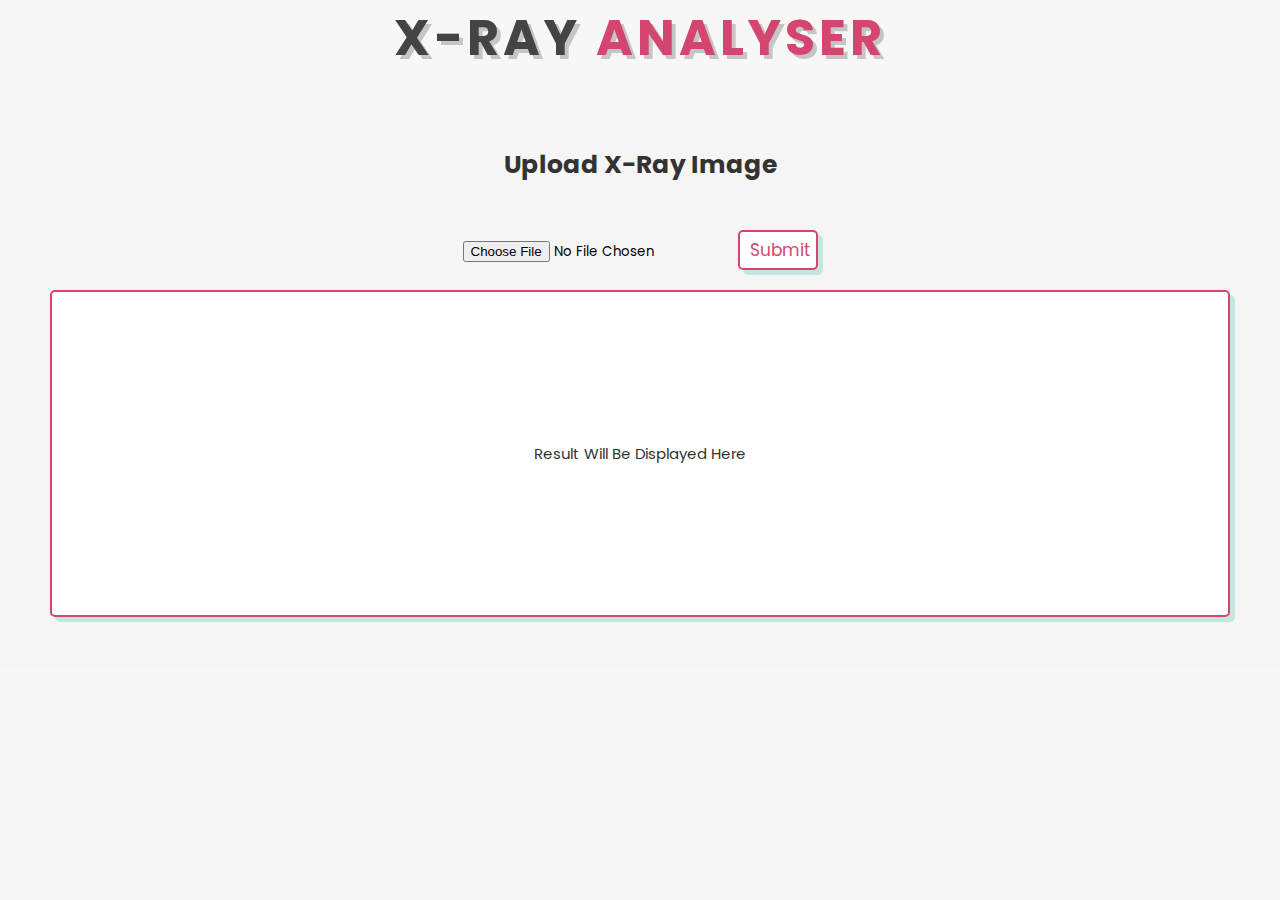
<file: analyser.html>
<!DOCTYPE html>
<html lang="en">

<head>
    <meta charset="UTF-8">
    <meta http-equiv="X-UA-Compatible" content="IE=edge">
    <meta name="viewport" content="width=device-width, initial-scale=1.0">
    <link rel="stylesheet" href="style.css">
    <title>X-Ray Analyser</title>
    <style>
        @import url('https://fonts.googleapis.com/css2?family=Poppins:wght@400;500;600;700&display=swap');
    </style>
</head>

<body>
    <h1 class="heading">X-RAY <span>ANALYSER</span></h1>

    <section class="analyser" id="analyser">
        <h1>Upload X-Ray Image</h1><br>
        <form id="uploadForm">
            <input type="file" id="xrayImage" accept="image/jpeg, image/png" required>
            <button type="submit" class="btn">Submit</button>
        </form>

        <div class="box-container">
            <div class="box">
                <p id="result">Result will be displayed here</p>
            </div>
        </div>
    </section>

    <script src="script.js"></script>
</body>

</html>
</file>
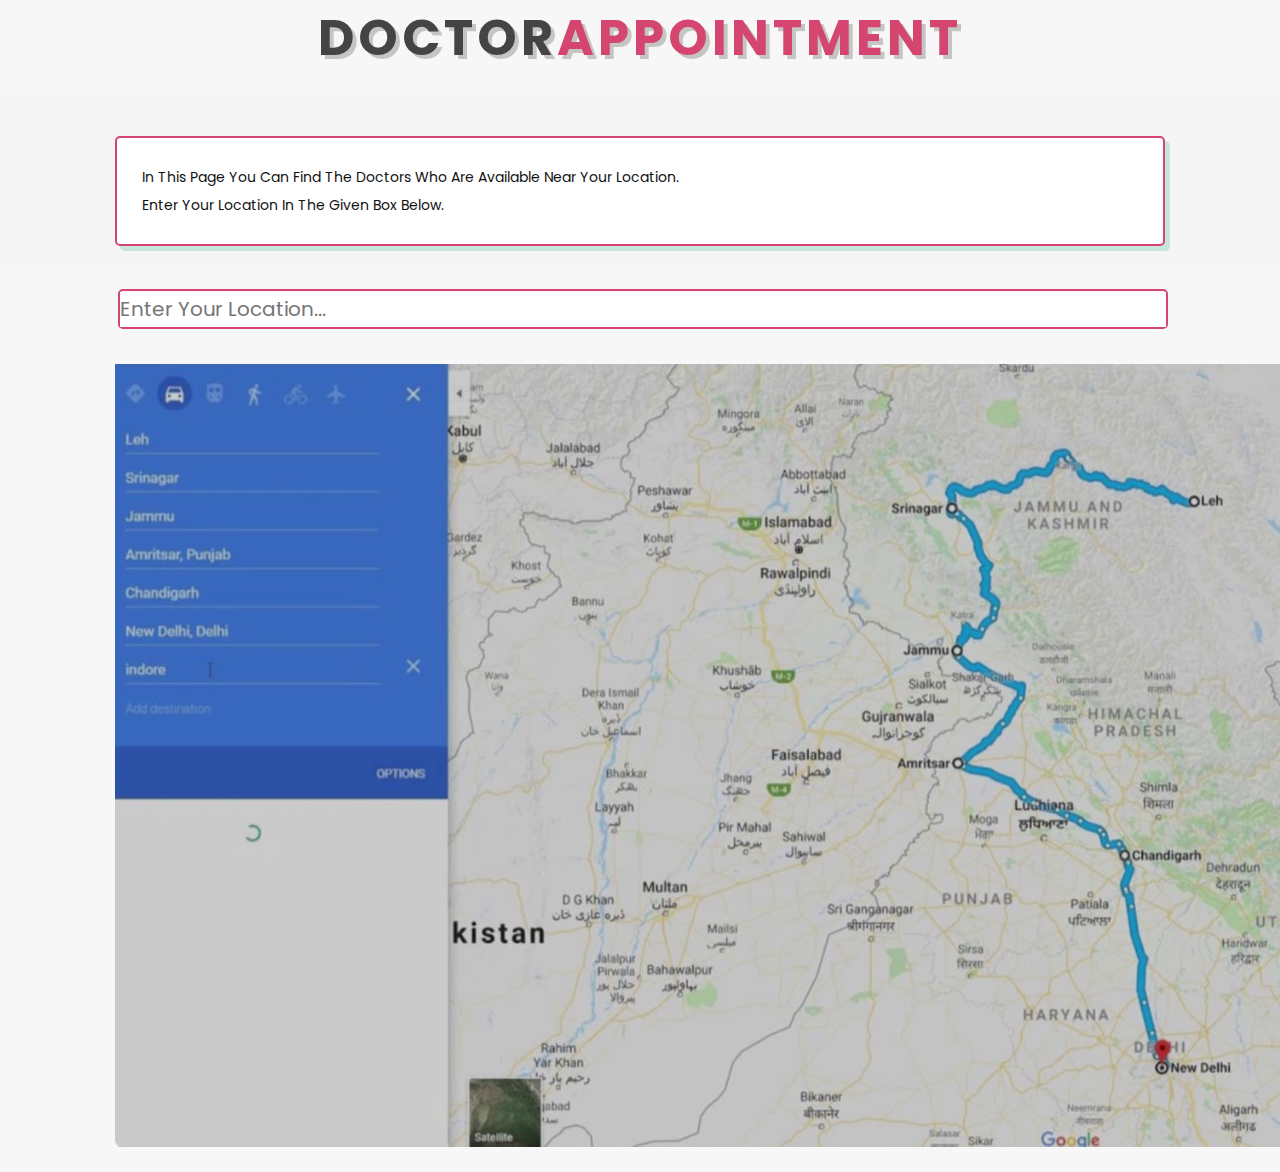
<file: appointment.html>
<!DOCTYPE html>
<html lang="en">

<head>
  <meta charset="UTF-8">
  <meta http-equiv="X-UA-Compatible" content="IE=edge">
  <meta name="viewport" content="width=device-width, initial-scale=1.0">
  <link rel="stylesheet" href="style.css">
  <title>Doctor Appointment</title>
  <style>
    /* Import Google Font - Poppins */
    @import url('https://fonts.googleapis.com/css2?family=Poppins:wght@400;500;600;700&display=swap');
</style>

</head>
<body>
    <h1 class="heading"> Doctor<span>Appointment</span> </h1>

    <section class="services" id="services">

    <div class="box-container">

      <div class="box">
          <p>In this page you can find the doctors who are available near your location.</p>
          <p>Enter your location in the given box below.</p>
          
      </div>
    </div>
    </section>
    <section class="bar" id="bar">
      <div class="search">
          <input type="text"  class="input" placeholder="Enter your Location...">
          <button class="search_icon"><i class="fa-solid fa-message-bot"></i></button>
      </div>
      <br><br>
      <div class="image">
        <img src="map.jpg" alt="">
    </div>
  </section>
</body>
</file>
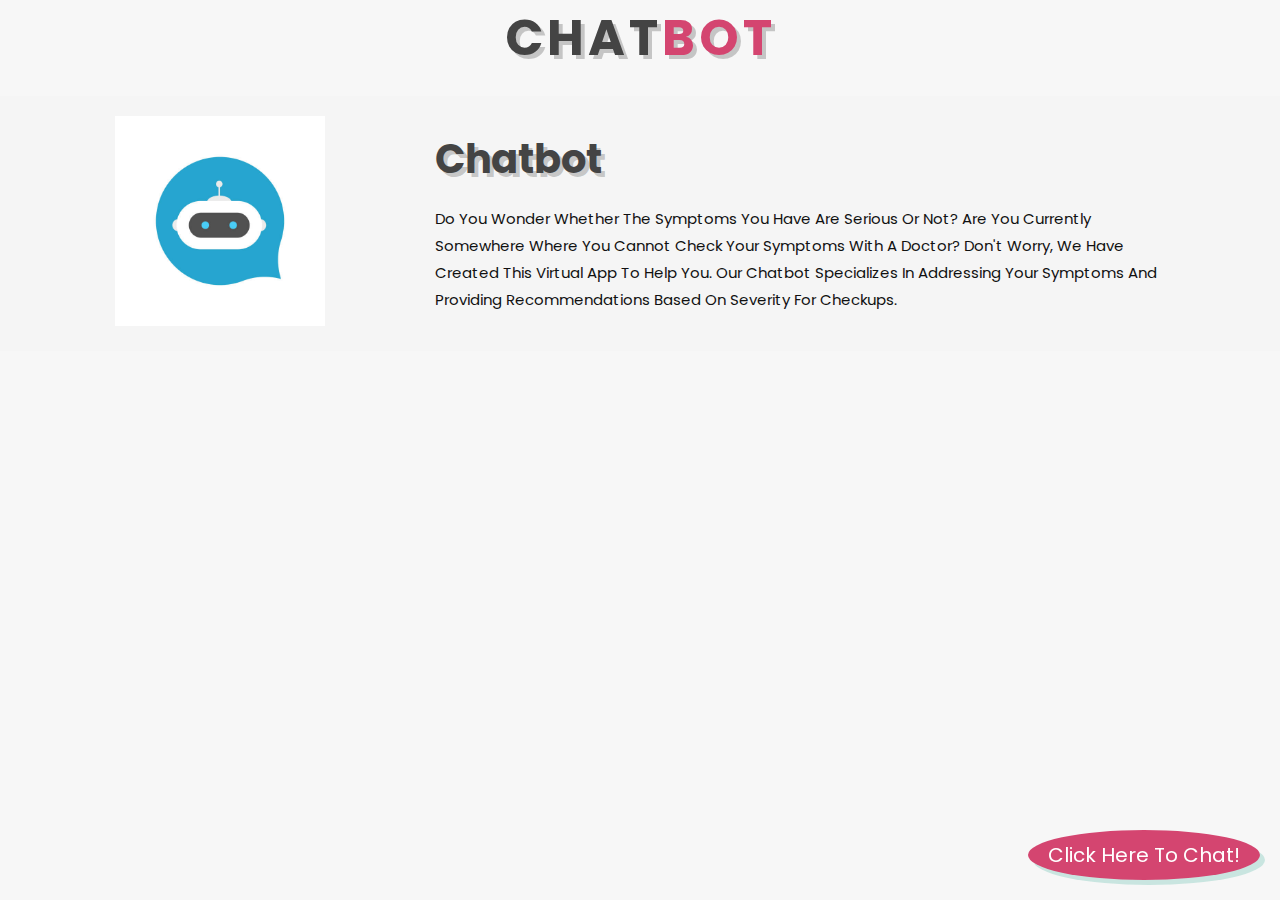
<file: checkup.html>
<!DOCTYPE html>
<html lang="en">
<head>
  <meta charset="UTF-8">
  <meta http-equiv="X-UA-Compatible" content="IE=edge">
  <meta name="viewport" content="width=device-width, initial-scale=1.0">
  <link rel="stylesheet" href="style.css">
  <title>Chatbot Checkup</title>
  <style>
    /* Import Google Font - Poppins */
    @import url('https://fonts.googleapis.com/css2?family=Poppins:wght@400;500;600;700&display=swap');
  </style>
</head>
<body>
  <h1 class="heading"> Chat<span>bot</span> </h1>
  <section class="chat" id="chat">
    <div class="row">
      <div class="image">
        <img src="chatbot.jpg" alt="Chatbot Image">
      </div>
      <div class="content">
        <h3>Chatbot</h3>
        <p>Do you wonder whether the symptoms you have are serious or not? Are you currently somewhere where you cannot check your symptoms with a doctor? Don't worry, we have created this virtual app to help you. Our chatbot specializes in addressing your symptoms and providing recommendations based on severity for checkups.</p>
      </div>
    </div>
  </section>

  <section class="bar" id="bar">
      <button id = "chatbot-button">Click here to chat!</button>
  </section>

  <!-- Botpress Chatbot Integration -->
  <script src="https://cdn.botpress.cloud/webchat/v2.1/inject.js"></script>
  <script src="https://mediafiles.botpress.cloud/ce365f52-c05c-40e3-85d1-0a3772774cce/webchat/v2.1/config.js"></script>

  <script>
    window.botpressWebChat.init({
      botId: 'ce365f52-c05c-40e3-85d1-0a3772774cce',
      hostUrl: 'https://mediafiles.botpress.cloud',
      messagingUrl: 'https://mediafiles.botpress.cloud',
      enableReset: true,
      showConversationsButton: true
    });

    document.getElementById('chatbot-button').addEventListener('click',function(){
        window.botpressWebChat.open();
    });
  </script>

  <script src="index.js"></script>
</body>
</html>
</file>
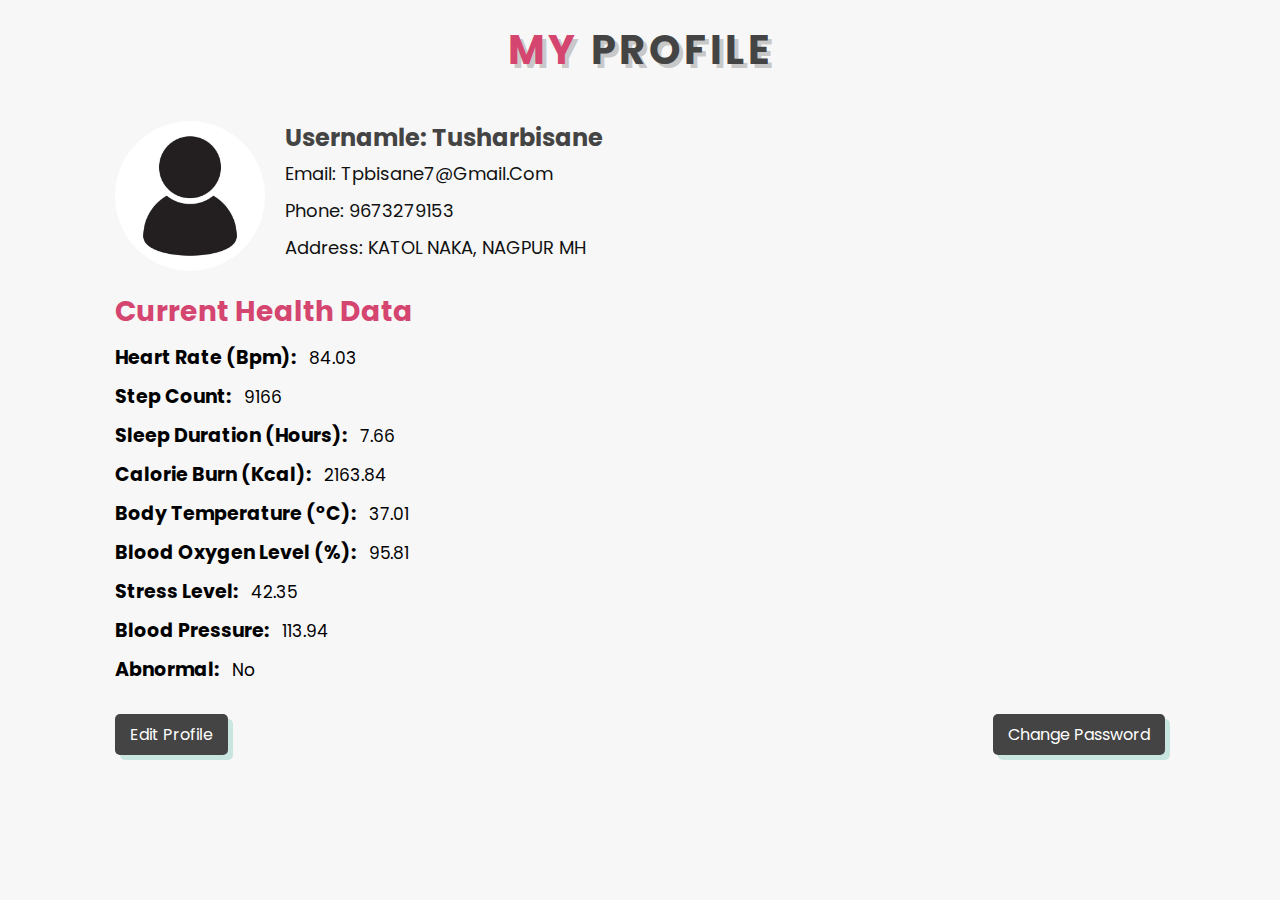
<file: profile.html>
<!DOCTYPE html>
<html lang="en">
<head>
    <meta charset="UTF-8">
    <meta name="viewport" content="width=device-width, initial-scale=1.0">
    <title>Profile Page</title>
    <link rel="stylesheet" href="style.css">
</head>
<body>
    <section class="profile" id="profile">
        <h1 class="heading"><span>My</span> Profile</h1>

        <div class="row">
            <div class="image">
                <img src="profile.jpg" alt="Profile Picture">
            </div>

            <div class="content">
                <h3>Usernamle: Tusharbisane</h3>
                <p>Email: tpbisane7@gmail.com</p>
                <p>Phone: 9673279153</p>
                <p>Address: KATOL NAKA, NAGPUR MH</p>
            </div>
        </div>

        <div class="health-data">
            <h3>Current Health Data</h3>
            <ul>
                <li>
                    <span>Heart Rate (bpm):</span>
                    <span>84.03</span>
                </li>
                <li>
                    <span>Step Count:</span>
                    <span>9166</span>
                </li>
                <li>
                    <span>Sleep Duration (hours):</span>
                    <span>7.66</span>
                </li>
                <li>
                    <span>Calorie Burn (kcal):</span>
                    <span>2163.84</span>
                </li>
                <li>
                    <span>Body Temperature (°C):</span>
                    <span>37.01</span>
                </li>
                <li>
                    <span>Blood Oxygen Level (%):</span>
                    <span>95.81</span>
                </li>
                <li>
                    <span>Stress Level:</span>
                    <span>42.35</span>
                </li>
                <li>
                    <span>Blood Pressure:</span>
                    <span>113.94</span>
                </li>
                <li>
                    <span>Abnormal:</span>
                    <span>No</span>
                </li>
            </ul>
        </div>

        <div class="profile-btns">
            <a href="#" class="btn">Edit Profile</a>
            <a href="#" class="btn">Change Password</a>
        </div>
    </section>
</body>
</html>
</file>
<file: style.css>
@import url('https://fonts.googleapis.com/css2?family=Poppins:wght@100;200;300;400;500;600;700&display=swap');


:root{
    --green:#d44570;
    --black:#444;
    --light-color:#111;
    --box-shadow:.5rem .5rem 0 rgba(22, 160, 133, .2);
    --text-shadow:.4rem .4rem 0 rgba(0, 0, 0, .2);
    --border:.2rem solid var(--green);
}

*{
    font-family: 'Poppins', sans-serif;
    margin:0; padding: 0;
    box-sizing: border-box;
    outline: none; border: none;
    text-transform: capitalize;
    transition: all .2s ease-out;
    text-decoration: none;
}

html{
    font-size: 62.5%;
    overflow-x: hidden;
    scroll-padding-top: 7rem;
    scroll-behavior: smooth;
}

section{
    padding:2rem 9%;
}

section:nth-child(even){
    background: #f5f5f5;
}

.heading{
    text-align: center;
    padding-bottom: 2rem;
    text-shadow: var(--text-shadow);
    text-transform: uppercase;
    color:var(--black);
    font-size: 5rem;
    letter-spacing: .4rem;
}

.heading span{
    text-transform: uppercase;
    color:var(--green);
}

.btn{
    display: inline-block;
    margin-top: 1rem;
    padding: .5rem;
    padding-left: 1rem;
    border:var(--border);
    border-radius: .5rem;
    box-shadow: var(--box-shadow);
    color:var(--green);
    cursor: pointer;
    font-size: 1.7rem;
    background: #fff;
}

.btn span{
    padding:.7rem 1rem;
    border-radius: .5rem;
    background: var(--green);
    color:#fff;
    margin-left: .5rem;
}

.btn:hover{
    background: var(--green);
    color:#fff;
}

.btn:hover span{
    color: var(--green);
    background:#fff;
    margin-left: 1rem;
}

.header{
    padding:2rem 9%;
    position: fixed;
    top:0; left: 0; right: 0;
    z-index: 1000;
    box-shadow: 0 .5rem 1.5rem rgba(0, 0, 0, .1);
    display: flex;
    align-items: center;
    justify-content: space-between;
    background: #d86388;
}

.header .logo{
    font-size: 2.5rem;
    color: var(--black);
}

.header .logo i{
    color: #ac544a;
}

.header .navbar a{
    font-size: 1.7rem;
    color: var(--light-color);
    margin-left: 2rem;
}

.header .navbar a:hover{
    color:red;
}

#menu-btn{
    font-size: 2.5rem;
    border-radius: .5rem;
    background: var(--green);
    color:#fff;
    padding: 1rem 1.5rem;
    cursor: pointer;
    display: none;
}

.home{
    display: flex;
    align-items: center;
    flex-wrap: wrap;
    gap:1.5rem;
    padding-top: 10rem;
}

.home .image{
    flex:1 1 45rem;
}

.home .image img{
    width: 100%;
}

.home .content{
    flex:1 1 45rem;
}

.home .content h3{
    font-size: 4.5rem;
    color:var(--black);
    line-height: 1.8;
    text-shadow: var(--text-shadow);
}

.home .content p{
    font-size: 1.7rem;
    color:var(--light-color);
    line-height: 1.8;
    padding: 1rem 0;
}

.icons-container{
    display: grid;
    gap:2rem;
    grid-template-columns: repeat(auto-fit, minmax(20rem, 1fr));
    padding-top: 5rem;
    padding-bottom: 5rem;
}

.icons-container .icons{
    border:var(--border);
    box-shadow: var(--box-shadow);
    border-radius: .5rem;
    text-align: center;
    padding: 2.5rem;
}

.icons-container .icons i{
    font-size: 4.5rem;
    color:var(--green);
    padding-bottom: .7rem;
}

.icons-container .icons h3{
    font-size: 4.5rem;
    color:var(--black);
    padding: .5rem 0;
    text-shadow: var(--text-shadow);
}

.icons-container .icons p{
    font-size: 1.7rem;
    color:var(--light-color);
}

.about .row{
    display: flex;
    align-items: center;
    flex-wrap: wrap;
    gap:2rem;
}

.about .row .image{
    flex:1 1 45rem;
}

.about .row .image img{
    width: 100%;
}

.about .row .content{
    flex:1 1 45rem;
}

.about .row .content h3{
    color: var(--black);
    text-shadow: var(--text-shadow);
    font-size: 4rem;
    line-height: 1.8;
}

.about .row .content p{
    color: var(--light-color);
    padding:1rem 0;
    font-size: 1.5rem;
    line-height: 1.8;
}


.services .box-container{
    display: grid;
    grid-template-columns: repeat(auto-fit, minmax(27rem, 1fr));
    gap:2rem;
}

.services .box-container .box{
    background:#fff;
    border-radius: .5rem;
    box-shadow: var(--box-shadow);
    border:var(--border);
    padding: 2.5rem;
}

.services .box-container .box i{
    color: var(--green);
    font-size: 5rem;
    padding-bottom: .5rem;
}

.services .box-container .box h3{
    color: var(--black);
    font-size: 2.5rem;
    padding:1rem 0;
}

.services .box-container .box p{
    color: var(--light-color);
    font-size: 1.4rem;
    line-height: 2;
}


.doctors .box-container{
    display: grid;
    grid-template-columns: repeat(auto-fit, minmax(30rem, 1fr));
    gap:2rem;
}

.doctors .box-container .box{
    text-align: center;
    background:#fff;
    border-radius: .5rem;
    border:var(--border);
    box-shadow: var(--box-shadow);
    padding:2rem;
}

.doctors .box-container .box img{
    height: 20rem;
    border:var(--border);
    border-radius: .5rem;
    margin-top: 1rem;
    margin-bottom: 1rem;
}

.doctors .box-container .box h3{
    color:var(--black);
    font-size: 2.5rem;
}

.doctors .box-container .box span{
    color:var(--green);
    font-size: 1.5rem;
}

.doctors .box-container .box .share{
    padding-top: 2rem;
}

.doctors .box-container .box .share a{
    height: 5rem;
    width: 5rem;
    line-height: 4.5rem;
    font-size: 2rem;
    color:var(--green);
    border-radius: .5rem;
    border:var(--border);
    margin:.3rem;
}

.doctors .box-container .box .share a:hover{
    background:var(--green);
    color:#fff;
    box-shadow: var(--box-shadow);
}

/* Profile Section CSS */

.profile {
    padding: 50px;
    background-color: #f7f7f7;
  }
  
  .profile .heading {
    font-size: 40px;
    color: #333;
    margin-bottom: 20px;
  }
  
  .profile .row {
    display: flex;
    align-items: center;
    justify-content: space-between;
    margin-bottom: 30px;
  }
  
  .profile .image {
    width: 150px;
    height: 150px;
    border-radius: 50%;
    overflow: hidden;
    margin-right: 20px;
  }
  
  .profile .image img {
    width: 100%;
    height: 100%;
    object-fit: cover;
  }
  
  .profile .content {
    flex: 1;
  }
  
  .profile .content h3 {
    font-size: 24px;
    margin-bottom: 10px;
  }
  
  .profile .content p {
    font-size: 18px;
    margin-bottom: 20px;
  }
  
  .profile-btns {
    display: flex;
    justify-content: space-between;
    margin-top: 30px;
  }
  
  .profile-btns .btn {
    background-color: #333;
    color: #fff;
    padding: 10px 20px;
    border: none;
    border-radius: 5px;
    cursor: pointer;
  }
  
  .profile-btns .btn:hover {
    background-color: #444;
  }

  /* Health Data CSS */

.health-data {
    margin-top: 30px;
  }
  
  .health-data h3 {
    font-size: 30px;
    margin-bottom: 10px;
    color: #ac544a;
  }
  
  .health-data ul {
    list-style: none;
    padding: 0;
    margin: 0;
  }
  
  .health-data li {
    margin-bottom: 10px;
  }
  
  .health-data li span:first-child {
    font-weight: bold;
    margin-right: 10px;
    font-size: 21px;

  }
  
  .health-data li span:last-child {
    font-weight: 450;
    font-size: 18px;
  }

.chat .row{
    display: flex;
    align-items: center;
    flex-wrap: wrap;
    gap:2rem;
}

.chat .row .image{
    flex:1 1 2rem;
}

.chat .row .image img{
    width: 70%;
}

.chat .row .content{
    flex:1 1 45rem;
}

.chat .row .content h3{
    color: var(--black);
    text-shadow: var(--text-shadow);
    font-size: 4rem;
    line-height: 1.8;
}

.chat .row .content p{
    color: var(--light-color);
    padding:1rem 0;
    font-size: 1.5rem;
    line-height: 1.8;
}

.bar .search{
    display: flex;
    justify-content: center;
    align-items: center;
    border-radius: .5rem;
    border:var(--border);
    margin:.3rem;
    height: 40px;
    width:100%;
}

.bar .search .input{
    height: 35px;
    width:150%;
    font-size: 2rem;
    line-height: 10.2;
}

.bar.image{
    flex: 1 1 45rem;
}

.bar .image .img{
    width: 100%;
}

.analyser .box-container{
    display: grid;
    grid-template-columns: repeat(auto-fit, minmax(27rem, 1fr));
    gap:2rem;
}

.analyser .box-container .box{
    background:#fff;
    border-radius: .5rem;
    box-shadow: var(--box-shadow);
    border:var(--border);
    padding: 15rem;
}

.analyser .box-container .box h3{
    color: var(--black);
    font-size: 25rem;
    line-height: 5;
    padding:3rem 0;
    

}

.footer .box-container{
    display: grid;
    grid-template-columns: repeat(auto-fit, minmax(22rem, 1fr));
    gap:2rem;
}

.footer .box-container .box h3{
    font-size: 2.5rem;
    color:var(--black);
    padding: 1rem 0;
}

.footer .box-container .box a{
    display: block;
    font-size: 1.5rem;
    color:var(--light-color);
    padding: 1rem 0;
}

.footer .box-container .box a i{
    padding-right: .5rem;
    color:var(--green);
}

.footer .box-container .box a:hover i{
    padding-right:2rem;
}

.footer .credit{
    padding: 1rem;
    padding-top: 2rem;
    margin-top: 2rem;
    text-align: center;
    font-size: 2rem;
    color:var(--light-color);
    border-top: .1rem solid rgba(0, 0, 0, .1);
}

.footer .credit span{
    color:var(--green);
}









/* media queries  */
@media (max-width:991px){

    html{
        font-size: 55%;
    }

    .header{
        padding: 2rem;
    }

    section{
        padding:2rem;
    }

}

@media (max-width:768px){

    #menu-btn{
        display: initial;
    }

    .header .navbar{
        position: absolute;
        top:115%; right: 2rem;
        border-radius: .5rem;
        box-shadow: var(--box-shadow);
        width: 30rem;
        border: var(--border);
        background: #fff;
        transform: scale(0);
        opacity: 0;
        transform-origin: top right;
        transition: none;
    }

    .header .navbar.active{
        transform: scale(1);
        opacity: 1;
        transition: .2s ease-out;
    }

    .header .navbar a{
        font-size: 2rem;
        display: block;
        margin:2.5rem;
    }

}

@media (max-width:450px){

    html{
        font-size: 50%;
    }

}

/* Profile Section CSS */

.profile {
    padding: 2rem 9%;
    background-color: #f7f7f7;
}

.profile .heading {
    font-size: 4rem;
    color: var(--black);
    margin-bottom: 2rem;
    text-shadow: var(--text-shadow);
    text-align: center;
}

.profile .row {
    display: flex;
    align-items: center;
    margin-bottom: 2rem;
}

.profile .image {
    width: 150px;
    height: 150px;
    border-radius: 50%;
    overflow: hidden;
    margin-right: 2rem;
}

.profile .image img {
    width: 100%;
    height: 100%;
    object-fit: cover;
}

.profile .content {
    flex: 1;
}

.profile .content h3 {
    font-size: 2.4rem;
    color: var(--black);
    margin-bottom: 0.5rem;
}

.profile .content p {
    font-size: 1.8rem;
    color: var(--light-color);
    margin-bottom: 1rem;
}

.profile-btns {
    display: flex;
    justify-content: space-between;
    margin-top: 2rem;
}

.profile-btns .btn {
    background-color: var(--black);
    color: #fff;
    padding: 0.8rem 1.5rem;
    border: none;
    border-radius: 0.5rem;
    cursor: pointer;
    font-size: 1.6rem;
}

.profile-btns .btn:hover {
    background-color: var(--black);
    opacity: 0.8;
}

/* Health Data CSS */

.health-data {
    margin-top: 2rem;
}

.health-data h3 {
    font-size: 2.8rem;
    color: var(--green);
    margin-bottom: 1rem;
}

.health-data ul {
    list-style: none;
    padding: 0;
    margin: 0;
}

.health-data li {
    margin-bottom: 1rem;
}

.health-data li span:first-child {
    font-weight: bold;
    margin-right: 1rem;
    font-size: 1.9rem;
}

.health-data li span:last-child {
    font-weight: 400;
    font-size: 1.7rem;
}

/* Responsive Adjustments */

@media (max-width: 991px) {
    .profile {
        padding: 2rem;
    }

    .profile .heading {
        font-size: 3.5rem;
    }

    .profile .content h3 {
        font-size: 2rem;
    }

    .profile .content p {
        font-size: 1.6rem;
    }

    .profile-btns .btn {
        font-size: 1.4rem;
        padding: 0.6rem 1.2rem;
    }

    .health-data h3 {
        font-size: 2.5rem;
    }

    .health-data li span:first-child {
        font-size: 1.8rem;
    }

    .health-data li span:last-child {
        font-size: 1.6rem;
    }
}

@media (max-width: 768px) {
    .profile .row {
        flex-direction: column;
        align-items: flex-start;
    }

    .profile .image {
        margin-right: 0;
        margin-bottom: 1rem;
    }
}

@media (max-width: 450px) {
    .profile .heading {
        font-size: 3rem;
    }

    .profile .content h3 {
        font-size: 1.8rem;
    }

    .profile .content p {
        font-size: 1.4rem;
    }

    .profile-btns .btn {
        font-size: 1.2rem;
        padding: 0.5rem 1rem;
    }

    .health-data h3 {
        font-size: 2rem;
    }

    .health-data li span:first-child {
        font-size: 1.6rem;
    }

    .health-data li span:last-child {
        font-size: 1.4rem;
    }
}


/* Import Google Font - Poppins */
@import url('https://fonts.googleapis.com/css2?family=Poppins:wght@400;500;600;700&display=swap');

/* General Styles */
body {
    font-family: 'Poppins', sans-serif;
    margin: 0;
    padding: 0;
    background-color: #f7f7f7;
}

.header {
    padding: 1rem;
    background: #d86388;
    color: #fff;
    text-align: center;
    font-size: 2.5rem;
}

.header .logo {
    font-size: 2rem;
}
/* Existing styles remain unchanged */

/* Styles for X-Ray Analyser Page */
.analyser {
    padding: 50px;
    background-color: #f7f7f7;
    text-align: center;
}

.analyser h1 {
    font-size: 2.5rem;
    color: #333;
    margin-bottom: 20px;
}

.upload-form {
    margin-bottom: 20px;
}

.upload-form input[type="file"] {
    padding: 10px;
    border: 2px solid var(--green);
    border-radius: 5px;
}

.upload-form button {
    margin-top: 10px;
    padding: 10px 20px;
    border: none;
    border-radius: 5px;
    background-color: var(--green);
    color: white;
    font-size: 1.2rem;
    cursor: pointer;
}

.upload-form button:hover {
    background-color: #a33;
}

.box-container {
    margin-top: 20px;
}

.box {
    border: var(--border);
    box-shadow: var(--box-shadow);
    border-radius: .5rem;
    padding: 20px;
    background-color: white;
    font-size: 1.5rem;
    color: #333;
}
/* Button to trigger chatbot */
#chatbot-button {
    position: fixed;
    bottom: 20px;
    right: 20px;
    background: var(--green);
    color: #fff;
    padding: 1rem 2rem;
    border: none;
    border-radius: 50%;
    box-shadow: var(--box-shadow);
    font-size: 2rem;
    cursor: pointer;
    z-index: 1000;
}

/* Hide the Botpress input box */
#bp-web-widget {
    display: none !important;
}
</file>
